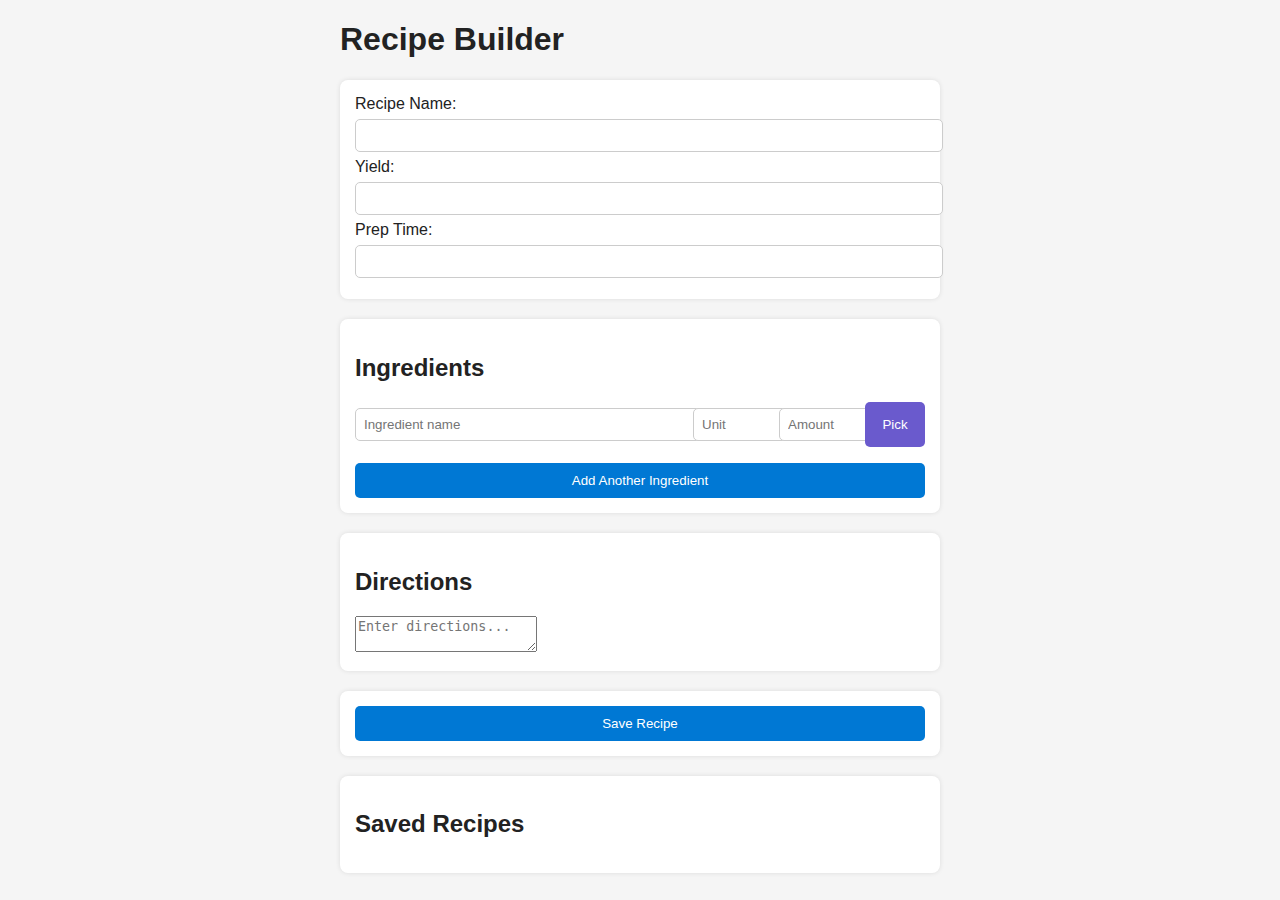
<file: index.html>
<!DOCTYPE html>
<html lang="en">
<head>
  <meta charset="UTF-8" />
  <meta name="viewport" content="width=device-width, initial-scale=1.0" />
  <title>Recipe Builder</title>

  <link rel="stylesheet" href="recipe-style.css" />
  <link rel="manifest" href="recipe-manifest.json" />
  <meta name="theme-color" content="#4CAF50" />
</head>

<body>

<div id="recipe-builder">

  <h1>Recipe Builder</h1>

  <!-- Recipe Header -->
  <section class="recipe-section">
    <label for="recipe-name" class="recipe-label">Recipe Name:</label>
    <input id="recipe-name" type="text" class="recipe-input" />

    <div class="recipe-row">
      <div>
        <label for="recipe-yield">Yield:</label>
        <input id="recipe-yield" type="text" class="recipe-input" />
      </div>

      <div>
        <label for="recipe-prep">Prep Time:</label>
        <input id="recipe-prep" type="text" class="recipe-input" />
      </div>
    </div>
  </section>

  <!-- Ingredients -->
  <section class="recipe-section">
    <h2>Ingredients</h2>

    <div id="recipe-ingredients"></div>

    <button id="recipe-add-ingredient" class="recipe-button">
      Add Another Ingredient
    </button>
  </section>

  <!-- Directions -->
  <section class="recipe-section">
    <h2>Directions</h2>
    <textarea id="recipe-directions" placeholder="Enter directions..."></textarea>
  </section>

  <!-- Save Recipe -->
  <section class="recipe-section">
    <button id="recipe-save" class="recipe-button save">
      Save Recipe
    </button>
  </section>

  <!-- Recipe Library -->
  <section class="recipe-section">
    <h2>Saved Recipes</h2>
    <ul id="recipe-list"></ul>
  </section>

</div>

<!-- Food Picker Popup -->
<div id="food-picker-popup" class="popup">
  <div class="popup-content">
    <h3>Select Ingredient</h3>
    <ul id="food-picker-list"></ul>
    <button id="food-picker-close" class="close-button">Close</button>
  </div>
</div>

<script src="recipe-app.js"></script>

<script>
  if ("serviceWorker" in navigator) {
    navigator.serviceWorker.register("recipe-service-worker.js")
      .then(() => console.log("Recipe Builder Service Worker registered"))
      .catch(err => console.error("SW registration failed:", err));
  }
</script>

</body>
</html>
</file>
<file: recipe-style.css>
body {
    font-family: Arial, sans-serif;
    margin: 20px;
    background: #f5f5f5;
    color: #222;
}

#recipe-builder {
    max-width: 600px;
    margin: auto;
}

.recipe-section {
    background: white;
    padding: 15px;
    margin-bottom: 20px;
    border-radius: 8px;
    box-shadow: 0 0 5px rgba(0,0,0,0.1);
}

.recipe-input {
    width: 100%;
    padding: 8px;
    margin: 6px 0;
    border-radius: 5px;
    border: 1px solid #ccc;
}

.recipe-button {
    width: 100%;
    padding: 10px;
    background: #0078d4;
    color: white;
    border: none;
    border-radius: 5px;
    cursor: pointer;
}

.recipe-button:hover {
    background: #005fa3;
}

.ingredient-row {
    display: grid;
    grid-template-columns: 1fr 80px 80px 60px;
    gap: 6px;
    margin-bottom: 10px;
}

.pick-food-button {
    background: #6a5acd;
    color: white;
    border: none;
    border-radius: 5px;
    cursor: pointer;
}

.pick-food-button:hover {
    background: #5848b0;
}

/* Popup */
.popup {
    position: fixed;
    top: 0;
    left: 0;
    width: 100%;
    height: 100%;
    background: rgba(0,0,0,0.5);
    display: none;
    justify-content: center;
    align-items: center;
}

.popup.visible {
    display: flex;
}

.popup-content {
    background: white;
    padding: 20px;
    width: 80%;
    max-height: 70%;
    overflow-y: auto;
    border-radius: 8px;
}

#food-picker-list li {
    padding: 8px;
    border-bottom: 1px solid #ddd;
    cursor: pointer;
}

#food-picker-list li:hover {
    background: #e9f3ff;
}

.close-button {
    margin-top: 10px;
    width: 100%;
    padding: 10px;
    background: #d9534f;
    color: white;
    border: none;
    border-radius: 5px;
}

.close-button:hover {
    background: #b52b27;
}
</file>
